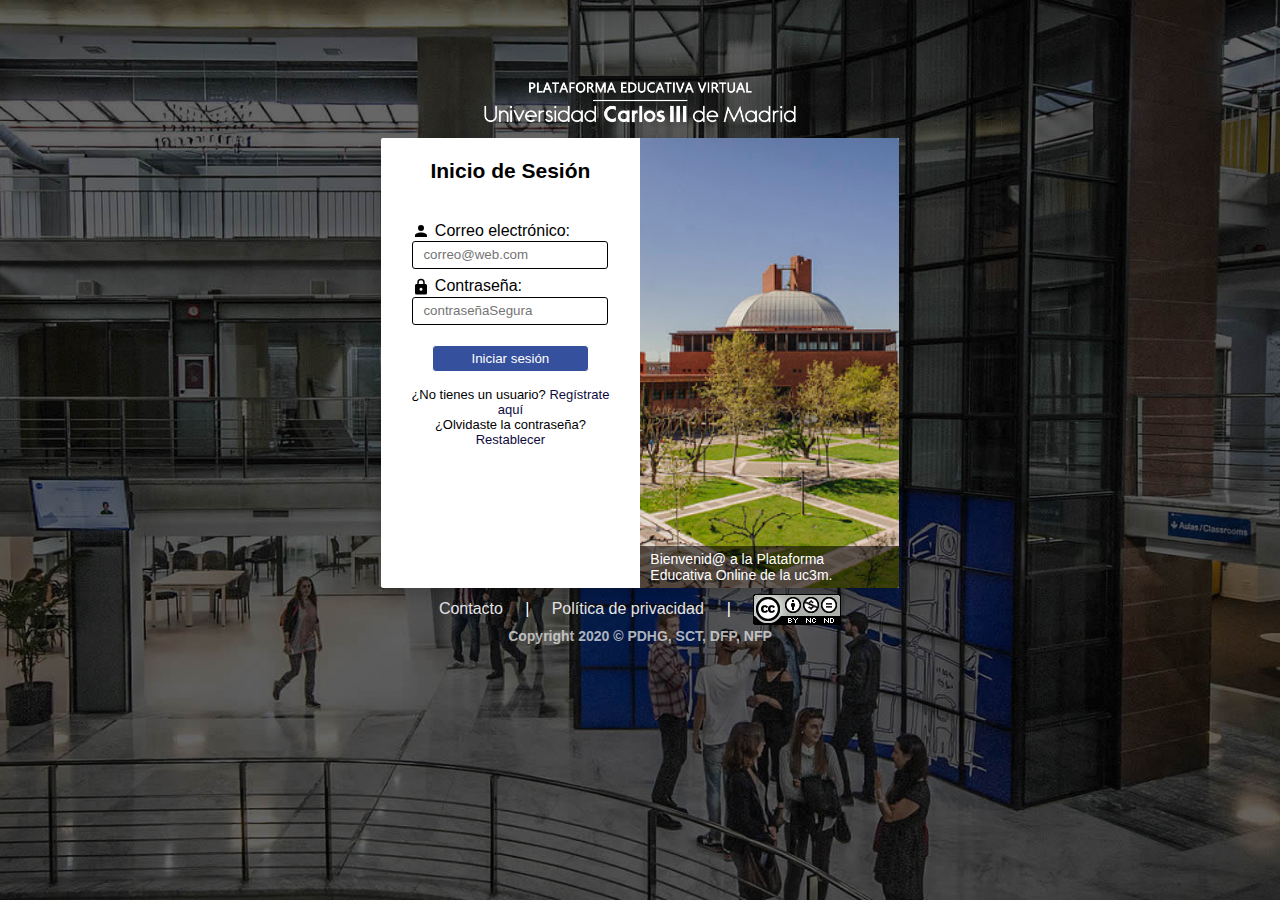
<file: index.html>
<!DOCTYPE html>
<html lang="es">
  <head>
    <!-- Metadatos -->
    <title>PEV - Inicio de sesión</title>
    <meta charset="utf-8" />
    <link rel="icon" type="image/ico" href="./images/favicon.ico" />
    <meta name="viewport" content="width=device-width, initial-scale=1.0" />

    <!-- Estilos CSS -->
    <link rel="stylesheet" href="./resources/styles/login.css" />
    <link rel="stylesheet" href="./resources/styles/responsive.css" />
  </head>

  <!-- INICIO DEL CUERPO DE LA PÁGINA -->
  <body>
    <!-- CONTENEDOR GLOBAL -->
    <div id="content_web">
      <div id="logo">
        <a href="index.html"
          ><img
            src="./resources/images/login_logo.png"
            alt="Plataforma Educativa Virtual - uc3m"
        /></a>
      </div>

      <!-- INICIO FORMULARIO LOGIN -->
      <div id="login">
        <div id="content_login">
          <div id="form_login">
            <div id="title">
              <p>Inicio de Sesión</p>
            </div>
            <form id="f_login" onsubmit="submitLogin()">
              <!-- CAMPO EMAIL -->
              <div class="field">
                <div class="inputLabel">
                  <label for="log_email">
                    <img
                      alt="imagen login"
                      src="./resources/icons/account.svg"
                      class="icons"
                    />
                    Correo electrónico:
                  </label>
                </div>
                <div class="inputField">
                  <input
                    type="text"
                    id="log_email"
                    name="log_email"
                    placeholder="correo@web.com"
                  />
                  <p id="emailLogInfo" class="fieldInfo"></p>
                  <p id="caps_email">Las mayúsculas están activadas</p>
                </div>
              </div>
              <!-- CAMPO CONTRASEÑA -->
              <div class="field">
                <div class="inputLabel">
                  <label for="log_password">
                    <img
                      alt="imagen login"
                      src="./resources/icons/lock.svg"
                      class="icons"
                    />
                    Contraseña:
                  </label>
                </div>
                <div class="inputField">
                  <input
                    type="password"
                    id="log_password"
                    name="log_password"
                    placeholder="contraseñaSegura"
                  />
                  <p id="passwordLogInfo" class="fieldInfo"></p>
                  <p id="caps_password">Las mayúsculas están activadas</p>
                </div>
              </div>
              <div id="form_bottom">
                <div class="field">
                  <!-- BOTON INICIO SESIÓN -->
                  <input
                    class="buttons buttonBlue"
                    type="button"
                    value="Iniciar sesión"
                    onclick="submitLogin()"
                    id="loginButton"
                  />
                </div>

                <div class="form_texts" id = "userlinks">
                  <p>
                    ¿No tienes un usuario?
                    <!-- BOTÓN QUE REDIRIGE AL REGISTRO -->
                    <a onclick="showRegister()" class="link">Regístrate aquí</a>
                  </p>
                  <p>
                    ¿Olvidaste la contraseña?
                    <!-- BOTÓN RESTABLECER LOS CAMPOS -->
                    <a onclick="" class="link">Restablecer</a>
                  </p>
                </div>
                <div id="loading">
                  <p id="p_loadingmsg">Bienvenido de nuevo</p>
                  <p id="p_loadingemail">default@default.com</p>
                  <img
                    alt="imagen login"
                    src="./resources/images/log_loading.gif"
                  />
                </div>
              </div>
            </form>
            <!-- FIN DEL FORMULARIO DE LOGIN -->

            <!-- INICIO DEL FORMULARIO DE REGISTRO -->
            <form id="f_register" onsubmit="submitRegister()">
              <!-- CAMPO NOMBRE DE USUARIO -->
              <div class="field step1">
                <div class="inputLabel">
                  <label for="reg_username">
                    <img
                      alt="imagen login"
                      src="./resources/icons/account.svg"
                      class="icons"
                    />
                    Nombre de usuario
                  </label>
                </div>
                <div class="inputField">
                  <input
                    type="text"
                    id="reg_username"
                    required
                    placeholder="Nick personal"
                    onchange="validate('username')"
                  />
                  <p id="usernameInfo" class="fieldInfo"></p>
                </div>
              </div>

              <!-- CAMPO CORREO ELECTRÓNICO -->
              <div class="field step1">
                <div class="inputLabel">
                  <label for="reg_email"
                    ><img
                      alt="imagen login"
                      src="resources/icons/email.svg"
                      class="icons"
                    />
                    Correo electrónico
                  </label>
                </div>
                <div class="inputField">
                  <input
                    type="text"
                    id="reg_email"
                    placeholder="correo@web.com"
                    onchange="validate('email')"
                  />
                  <p id="emailInfo" class="fieldInfo"></p>
                </div>
              </div>

              <!-- CAMPO CONTRASEÑA -->
              <div class="field step1">
                <div class="inputLabel">
                  <label for="reg_password">
                    <img
                      alt="imagen login"
                      src="./resources/icons/lock.svg"
                      class="icons"
                    />
                    Contraseña
                  </label>
                </div>
                <div class="inputField">
                  <input
                    type="password"
                    id="reg_password"
                    onchange="validate('password')"
                    placeholder="Introduce una contraseña"
                  />
                </div>
                <div class="inputField">
                  <input
                    type="password"
                    id="reg_passwordB"
                    required
                    onchange="validate('password')"
                    placeholder="Repite la contraseña"
                  />
                  <p id="passwordInfo" class="fieldInfo"></p>
                  <p id="passwordBInfo" class="fieldInfo"></p>
                </div>
              </div>

              <!-- CAMPO NOMBRE -->
              <div class="field step2">
                <div class="inputLabel">
                  <label for="reg_name">
                    <img
                      alt="imagen login"
                      src="./resources/icons/write.svg"
                      class="icons"
                    />
                    Nombre y apellidos
                  </label>
                </div>
                <div class="inputField">
                  <input
                    type="text"
                    id="reg_name"
                    required
                    placeholder="Nombre"
                    onchange="validate('name')"
                  />
                </div>
              </div>

              <!-- CAMPO APELLIDOS -->
              <div class="field step2">
                <div class="inputField">
                  <input
                    type="text"
                    id="reg_surname"
                    required
                    placeholder="Apellidos"
                    onchange="validate('surname')"
                  />
                  <p id="nameInfo" class="fieldInfo"></p>
                  <p id="surnameInfo" class="fieldInfo"></p>
                </div>
              </div>

              <!-- CAMPO FECHA DE NACIMIENTO -->
              <div class="field step2">
                <div class="inputLabel">
                  <label for="reg_birthday">
                    <img
                      alt="imagen login"
                      src="./resources/icons/birth.svg"
                      class="icons"
                    />
                    Fecha de nacimiento
                  </label>
                </div>
                <div class="inputField">
                  <input
                    type="date"
                    id="reg_birthday"
                    required
                    onchange="validate('birthdate')"
                  />
                  <p id="birthdateInfo" class="fieldInfo"></p>
                </div>
              </div>

              <!-- CAMPO DNI -->
              <div class="field step2">
                <div class="inputLabel">
                  <label for="reg_dni">
                    <img
                      alt="imagen login"
                      src="./resources/icons/id.svg"
                      class="icons"
                    />
                    DNI
                  </label>
                </div>
                <div class="inputField">
                  <input
                    type="text"
                    id="reg_dni"
                    required
                    placeholder="Documento de Identificación"
                    onchange="validate('DNI')"
                  />
                  <p id="dniInfo" class="fieldInfo"></p>
                </div>
              </div>

              <!-- CAMPO ROL -->
              <div class="field step3">
                <div class="inputLabel">
                  <label for="reg_roles">
                    <img
                      alt="imagen login"
                      src="./resources/icons/role2.svg"
                      class="icons"
                    />
                    Rol
                  </label>
                </div>
                <div class="inputField">
                  <select
                    name="roles"
                    id="reg_roles"
                    onchange="checkRoleOptions()"
                    required
                  >
                    <option label="Seleccione uno" disabled></option>
                    <option id="administrador">Administrador</option>
                    <option id="professor">Profesor</option>
                    <option id="student" selected>Alumno</option>
                  </select>
                </div>
              </div>

              <!-- CAMPO NIA -->
              <div class="field step3">
                <div class="inputLabel field_NIA">
                  <label for="reg_nia"
                    ><img
                      alt="imagen login"
                      src="./resources/icons/hg.svg"
                      class="icons"
                    />
                    NIA
                  </label>
                </div>
                <div class="inputField field_NIA">
                  <input
                    type="text"
                    id="reg_nia"
                    required
                    placeholder="Identificador universitario"
                    onchange="validate('NIA')"
                  />
                  <p id="niaInfo" class="fieldInfo field_NIA"></p>
                </div>
              </div>

              <!-- CAMPO GRADO -->
              <div class="field step3">
                <div class="inputLabel field_degree">
                  <label for="reg_degrees"
                    ><img
                      alt="imagen login"
                      src="./resources/icons/degree.svg"
                      class="icons"
                    />
                    Grado
                  </label>
                </div>
                <div class="inputField field_degree">
                  <select name="reg_degrees" id="reg_degrees" required>
                    <option label="Seleccione uno" disabled></option>
                    <option>Grado en Ingeniería Informática</option>
                    <option>Grado en Derecho</option>
                    <option>Grado en Derecho y ADE</option>
                    <option>Grado en Ingeniería del Software</option>
                    <option>Grado en Ingeniería Industrial</option>
                  </select>
                </div>
              </div>

              <!-- CAMPO UNIVERSIDAD -->
              <div class="field step3">
                <div class="inputLabel">
                  <label for="reg_university">Universidad</label>
                </div>
                <div class="inputField">
                  <input
                    type="text"
                    id="reg_university"
                    value="Universidad Carlos III de Madrid"
                    disabled
                  />
                </div>
              </div>

              <!-- CAMPO IDIOMA -->
              <div class="field step4">
                <div class="inputLabel">
                  <label for="reg_language"
                    ><img
                      alt="imagen login"
                      src="./resources/icons/lang.svg"
                      class="icons"
                    />
                    Idioma
                  </label>
                </div>
                <div class="inputField">
                  <select name="reg_language" id="reg_language">
                    <option selected>Español</option>
                    <option>Inglés</option>
                    <option>Francés</option>
                    <option>Alemán</option>
                    <option>Chino Simplificado</option>
                    <option>Chino Tradicional</option>
                  </select>
                </div>
              </div>

              <!-- CAMPO IMAGEN DE PERFIL -->
              <div class="field step4">
                <div class="inputLabel">
                  <img
                    alt="imagen login"
                    src="./resources/icons/picture.png"
                    class="icons"
                  />
                  Imagen de perfil
                </div>
                <div class="checkboxesprofile">
                  <!-- FOTO Nº1 -->
                  <div class="checkbox profile_checkbox">
                    <label
                      ><img
                        alt="imagen login"
                        src="./resources/images/profiles/student0.png"
                    /></label>
                    <input type="checkbox" value="student0" checked />
                  </div>

                  <!-- FOTO Nº2 -->
                  <div class="checkbox profile_checkbox">
                    <label
                      ><img
                        alt="imagen login"
                        src="./resources/images/profiles/student1.png"
                    /></label>
                    <input type="checkbox" value="student1" />
                  </div>

                  <!-- FOTO Nº3 -->
                  <div class="checkbox profile_checkbox">
                    <label
                      ><img
                        alt="imagen login"
                        src="./resources/images/profiles/student2.png"
                    /></label>
                    <input type="checkbox" value="student2" />
                  </div>

                  <!-- FOTO Nº4 -->
                  <div class="checkbox profile_checkbox">
                    <label
                      ><img
                        alt="imagen login"
                        src="./resources/images/profiles/studentf.png"
                    /></label>
                    <input type="checkbox" value="studentf" />
                  </div>
                </div>

                <div class="checkboxesprofile">
                  <!-- FOTO Nº5 -->
                  <div class="checkbox profile_checkbox">
                    <label
                      ><img
                        alt="imagen login"
                        src="./resources/images/profiles/phd0.png"
                    /></label>
                    <input type="checkbox" value="phd0" />
                  </div>

                  <!-- FOTO Nº6 -->
                  <div class="checkbox profile_checkbox">
                    <label
                      ><img
                        alt="imagen login"
                        src="./resources/images/profiles/phd1.png"
                    /></label>
                    <input type="checkbox" value="phd1" />
                  </div>

                  <!-- FOTO Nº7 -->
                  <div class="checkbox profile_checkbox">
                    <label
                      ><img
                        alt="imagen login"
                        src="./resources/images/profiles/phd2.png"
                    /></label>
                    <input type="checkbox" value="phd2" />
                  </div>

                  <!-- FOTO Nº8 -->
                  <div class="checkbox profile_checkbox">
                    <label
                      ><img
                        alt="imagen login"
                        src="./resources/images/profiles/studentm.png"
                    /></label>
                    <input type="checkbox" value="studentm" />
                  </div>
                </div>

                <!-- CAMPO TÉRMINOS Y CONDICIONES -->
                <div class="field step4">
                  <div class="inputLabel checkbox">
                    <label for="reg_conditions"
                      >Acepto los términos y condiciones de uso
                    </label>
                  </div>
                  <div class="checkbox">
                    <input
                      type="checkbox"
                      id="reg_conditions"
                      required
                      onchange="validate('checkbox')"
                    />
                    <p id="conditionsInfo" class="fieldInfo"></p>
                  </div>
                </div>
              </div>

              <!-- BOTONES DE CONTROL DE AVANCE -->
              <div id="stepbuttons">
                <input
                  type="button"
                  value="Cancelar"
                  onclick="goBack()"
                  id="buttonBack"
                  class="buttonRed"
                />
                <input
                  type="button"
                  value="Siguiente paso"
                  onclick="goNext()"
                  id="buttonNext"
                  class="buttonBlack"
                />
              </div>

              <!-- BOTÓN DE RESTABLECER CAMPOS -->
              <div class="form_texts">
                <p>
                  <a onclick="resetStepField()" class="linkRed">
                    Restablecer campos
                  </a>
                </p>
              </div>
            </form>
          </div>
          <div id="content_aside">
            <div id="aside_display">
              <div id="messagebox">
                <div id="messagetext">
                  Bienvenid@ a la Plataforma Educativa Online de la uc3m.
                </div>
              </div>
            </div>
          </div>
        </div>
      </div>
      <!-- INICIO FOOTER -->
    <div id="footer">
      <ul>
        <li><a href="https://www.uc3m.es/inicio/contacta">Contacto</a></li>
        <li>|</li>
        <li>
          <a
            href="https://www.uc3m.es/inicio/informacion-legal/politica-privacidad"
            >Política de privacidad</a
          >
        </li>
        <li>|</li>
        <li>
          <a href="https://creativecommons.org/licenses/by-nc/4.0/">
            <img src="./resources/images/img_cc.png" alt="Creative Commons" />
          </a>
        </li>
      </ul>
      <div id="footerauthors">
        <p>Copyright 2020 © PDHG, SCT, DFP, NFP</p>
      </div>
    </div>
    <!-- FIN FOOTER -->
    </div>
    
    <!-- SCRIPTS -->
    <script src="https://ajax.googleapis.com/ajax/libs/jquery/3.5.1/jquery.min.js"></script>
    <script src="./resources/js/js.cookie.js"></script>
    <script src="./resources/js/login.js"></script>
  </body>
</html>
</file>
<file: resources/styles/login.css>
* {
    margin: 0;
    padding: 0;
    font-family: 'Segoe UI', Tahoma, Geneva, Verdana, sans-serif;
    box-sizing: border-box;
    overflow: hidden;
}

.link {
    color: rgb(13, 9, 61);
}

.link:hover {
    cursor: pointer;
    color: rgb(45, 29, 221);
    font-weight: 600;
}

.linkRed {
    color: rgb(46, 46, 46);
}

.linkRed:hover {
    cursor: pointer;
    color: rgb(187, 30, 30);
}

body {
    display: flex;
    background: url("../images/bg.jpg") no-repeat center center fixed;
    background-size: cover;
    background-color: #000000;
}

#content_web {
    margin: auto;
    margin-top: 5%;
    display: flex;
    flex-direction: column;
    align-items: center;
    width: 90%;
}

#logo {
    width: 40%;
    margin-bottom: 1%;
}

#logo img {
    width: 100%;
}

#login {
    align-self: center;
    width: 45%;
    border-radius: 2px;
    background-color: rgb(255, 255, 255);
    box-shadow: 0px 8px 16px 0px rgba(0,0,0,0.2);
}

#content_login {
    display: flex;
    min-height: 450px;
    max-height: 450px;
}

#content_aside {
    background-color: #e4e4e4;
    width: 50%;
}

#aside_display {
    background-image: url("../images/log_display.jpg");
    background-size: cover;
    background-position: center;
    min-height: 100%;
    position: relative;
}

#aside_display #messagebox {
    position: absolute;
    bottom: 0;
    background-color: rgba(0, 0, 0, 0.582);
    width: 100%;
    padding: 2% 4%;
}

#aside_display #messagetext {
    font-size: 14px;
    color: white;
    width: 100%;
    height: 100%;
    overflow: hidden;
    text-overflow: ellipsis;
}

#form_login {
    border-right: none;
    width: 50%;
    display: flex;
    flex-direction: column;
    padding: 4%;
}

#title p {
    text-align: center;
    font-size: 21px;
    font-weight: 600;
    margin-bottom: 4%;
}

#form_login form {
    overflow-y: auto;
}

#form_login #f_login {
    margin-top: 10%;
}

.field {
    display: flex;
    flex-direction: column;
    width: 90%;
    align-self: center;
    margin: auto;
}

#f_register .field {
    width: 100%;
}

.inputLabel {
    font-size: 16px;
    margin-top: 4%;
}

.inputLabel img {
    height: 18px;
    vertical-align: middle;
}

.inputField input, .inputField select {
    width: 100%;
    padding: 4px 10px;
    line-height: 18px;
    border-radius: 3px;
    border: solid black 1px;
    margin-top: 0.5%;
}

.fieldInfo {
    font-size: 12px;
    color: rgb(212, 47, 47);
}

#caps_password, #caps_email {
    display: none;
    font-size: 12px;
    color: rgb(224, 147, 4);
}

#form_login .buttons {
    margin: 8%;
    align-self: center;
    padding: 2.5% 4%;
    color: white;
    border-radius: 4px;
    border: solid 1px;
    width: 80%;
}

.form_texts {
    font-size: 13px;
    text-align: center;
}

/* REGISTRO */

#f_register {
    display: none;
}

#reg_passwordB {
    margin-top: 2%;
}

#stepbuttons {
    display: flex;
    align-self: flex-end;
}

#stepbuttons input {
    margin: 2%;
    margin-top: 6%;
    width: 100%;
    align-self: center;
    padding: 2.5% 4%;
    color: white;
    border-radius: 4px;
    border: solid 1px black;
}

.buttonBlue {
    background-color: rgb(53, 80, 156);
}

.buttonBlue:hover {
    background-color: rgb(86, 105, 145);
    cursor: pointer;
}

.buttonBlack {
    background-color: black;
}

.buttonBlack:hover {
    background-color: rgb(75, 75, 75);
    cursor: pointer;
}

.buttonGrey {
    background: rgb(80, 80, 80);
}

.buttonGrey:hover {
    background: rgb(145, 145, 145);
    cursor: pointer;
}

.buttonRed {
    background-color: rgb(212, 41, 41);
}

.buttonRed:hover {
    background-color: rgb(235, 87, 87);
    cursor: pointer;
}

.step2, .step3, .step4, .step5 {
    display: none;
}

.checkbox {
    text-align: center;
}

.profile_checkbox {
    display: flex;
    flex-direction: column;
    width: 20%;
    border: solid 1px black;
    border-radius: 4px;
    margin: 1%;
}

.checkboxesprofile {
    display: flex;
    margin: auto;
}

.profile_checkbox label, .profile_checkbox input {
    width: 100%;
}

.profile_checkbox {
    background: rgb(0, 0, 0);
}

.profile_checkbox label img {
    width: 100%;
}

#form_bottom {
    display: flex;
    flex-direction: column;
    margin-top: 2%;
}

#loading {
    width: 100%;
    align-self: center;
    margin-top: 14%;
    display: flex;
    flex-direction: column;
}

#loading p {
    align-self: center;
    font-size: 14px;
    text-align: center;
    display: none;
}

#p_loadingemail {
    font-size: 10px;
    font-weight: 600;
    color: rgb(83, 83, 83);
}

#loading img {
    display: none;
    align-self: center;
    margin-top: 10px;
    width: 35px;
    vertical-align: middle;
}

#footer {
    text-align: center;
    width: 100%;
    font-size: 14px;
    margin: 0.5% 0% 1% 0%;
    overflow: hidden;
  }

  #footer img {
      vertical-align: middle;
  }

  #footer a {
      color: rgb(228, 228, 228);
      text-decoration: none;
  }
  
  #footer li {
    font-size: 16px;
    /* List element style */
    display: inline;
    color: #ffffff;
  }
  
  #footer ul li {
    margin: 0.8%;
  }
  
  #footerauthors {
    margin: 0.2% auto;
    width: 100%;
    float: left;
  }
  
  #footerauthors p {
    color: rgba(238, 238, 238, 0.726);
    font-weight: 600;
  }
</file>
<file: resources/styles/responsive.css>
/* RESPONSIVE */

/*Diseño columnas versión tablet*/

@media screen and (max-width: 768px) and (min-width: 600px) {
  #img_upper_logo {
    width: 80%;
    margin-bottom: 2%;
  }
  #left_column {
    width: 30%;
    margin-right: 1%;
  }
  #center_column {
    width: 70%;
  }
  #right_column {
    display: none;
  }
  #container_top {
    flex-direction: column;
  }
  #upper_navbar {
    display: flex;
    width: 100%;
    padding: 2%;
  }
  #upper_navbar_menu {
    display: flex;
    width: 100%;
  }

  #upper_navbar_student {
    width: 100%;
    margin: auto;
    margin-top: 1%;
    max-height: 70px;
  }
  #drop_exit {
    margin-bottom: 1%;
  }
  #nav_studentbuttons {
    width: 5%;
  }
  #nav_studentbuttons img {
    width: 14px;
  }
  #nav_studentleft {
    width: 90%;
  }
  #nav_studentpiccont {
    width: 11%;
  }
  h1 {
    font-size: 21px;
  }
  #center_menu {
    display: inline;
  }
  .contenido_temario {
    flex-direction: column;
  }
  .container_description {
    width: 100%;
  }
  .icono_tema {
    min-width: 10%;
    align-self: center;
    margin: 4%;
  }
  .dv_downloadtext img {
    margin-top: 2%;
  }
  #searchsubj {
    margin-bottom: 3%;
  }
  #login {
    width: 100%;
  }
  #logo {
    width: 100%;
    margin-bottom: 2%;
  }
  #control_menu_admin {
    width: 90%;
  }
  #control_menu_professor {
    font-size: 12px;
  }
  #calendar_option, #calendar_optionb {
    display: none;
  }

  #slider {
    margin-bottom: 4%;
  }

  .icono_noticias {
    height: 30px;
  }

  .single_new {
    margin: 3%;
  }

  .navbar_elementcont {
    margin: auto 3%;
    padding: 0.5%;
  }
  
  .navbar_element {
    margin: auto;
  }

  #upper_navbar_menu {
    justify-content: center;
  }

  #dv_indexpopupcontent {
    width: 70%;
  }

}

/*Diseño columnas versión móvil*/

@media screen and (max-width: 600px) {
  #img_upper_logo {
    width: 100%;
    margin-bottom: 4%;
  }
  #left_column {
    width: 100%;
    margin-top: 1%;
  }
  #center_column {
    width: 100%;
    margin-top: 1%;
  }
  #right_column {
    width: 100%;
    margin: 0;
    margin-top: 2%;
    padding: 2%;
  }
  .right_menus {
    display: none;
  }
  #right_menus {
    margin-bottom: 5%;
  }
  #container_top {
    flex-direction: column;
  }
  #upper_navbar {
    display: flex;
    width: 100%;
    padding: 2%;

  }
  #upper_navbar_menu {
    display: flex;
    width: 100%;
    justify-content: center;
  }
  #upper_navbar_student {
    width: 100%;
    margin: auto;
    margin-top: 1%;
    max-height: 80px;
    min-height: 60px;
  }
  #nav_studentbuttons {
    width: 5%;
  }
  #nav_studentbuttons img {
    width: 14px;
  }
  #nav_studentleft {
    width: 90%;
  }
  h1 {
    font-size: 21px;
  }
  #center_menu {
    display: inline;
  }
  #master_body {
    display: flex;
    flex-direction: column;
  }
  #changing_title {
    font-size: 20px;
    font-weight: 700;
  }
  #searchsubj {
    margin-bottom: 1%;
  }
  #changing_info {
    font-size: 14px;
  }
  .text_single_subject {
    text-overflow: ellipsis;
    display: flex;
    flex-direction: column;
    width: 80%;
  }
  .subject_name {
    font-size: 13px;
  }
  .subject_group {
    font-size: 11;
  }
  .icon_single_subject, .option_icon {
    min-width: 7%;
    max-width: 7%;
    height: 100%;
  }
  .bottom_menus {
    margin-top: 0%;
  }
  #left_column {
    margin-bottom: 1%;
  }
  .toggles_leftimg span {
    display: inline;
  }
  .left_column {
    border-radius: 0px;
  }
  .subjects_title {
    display: none;
  }
  .contenido_temario {
    flex-direction: column;
  }
  .container_description {
    width: 100%;
  }
  .icono_tema {
    margin: 4%;
    min-width: 10%;
    align-self: center;
  }
  .dv_downloadtext img {
    margin-top: 2%;
  }
  .container_description {
    font-size: 12px;
  }
  h3 {
    font-size: 16px;
  }
  #login {
    width: 100%;
  }
  #logo {
    width: 100%;
    margin-bottom: 2%;
  }
  #control_menu_admin {
    width: 90%;
    font-size: 14px;
  }
  #control_menu_professor {
    font-size: 12px;
  }
  #slider {
    margin-bottom: 4%;
  }

  .icono_noticias {
    height: 30px;
  }

  .single_new {
    margin: 4%;
  }
  
  .navbar_elementcont {
    margin: auto 2%;
    padding: 0.5%;
  }
  
  .navbar_element {
    margin: auto;
  }

  #upper_navbar_menu {
    justify-content: center;
  }

  #nav_studentpiccont {
    width: 20%;
  }

  #dv_indexpopupcontent {
    width: 80%;
  }
}
</file>
